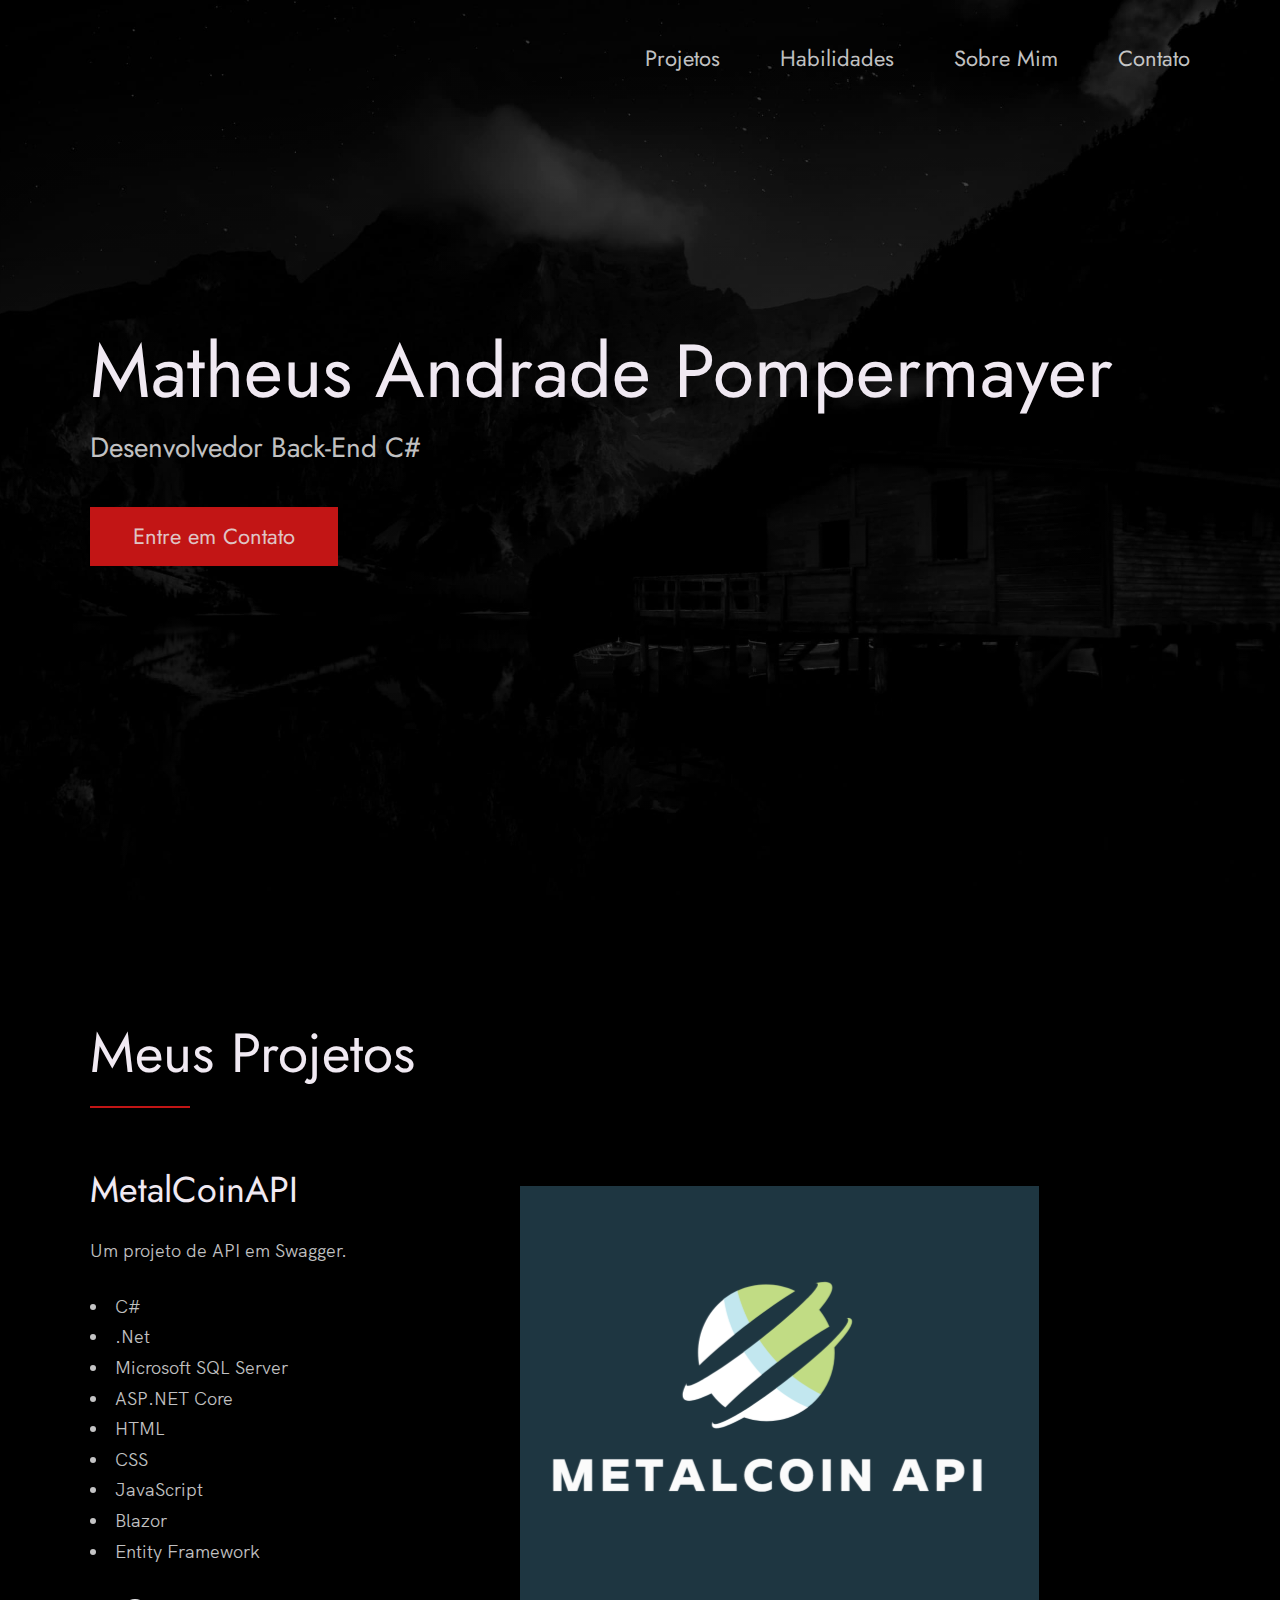
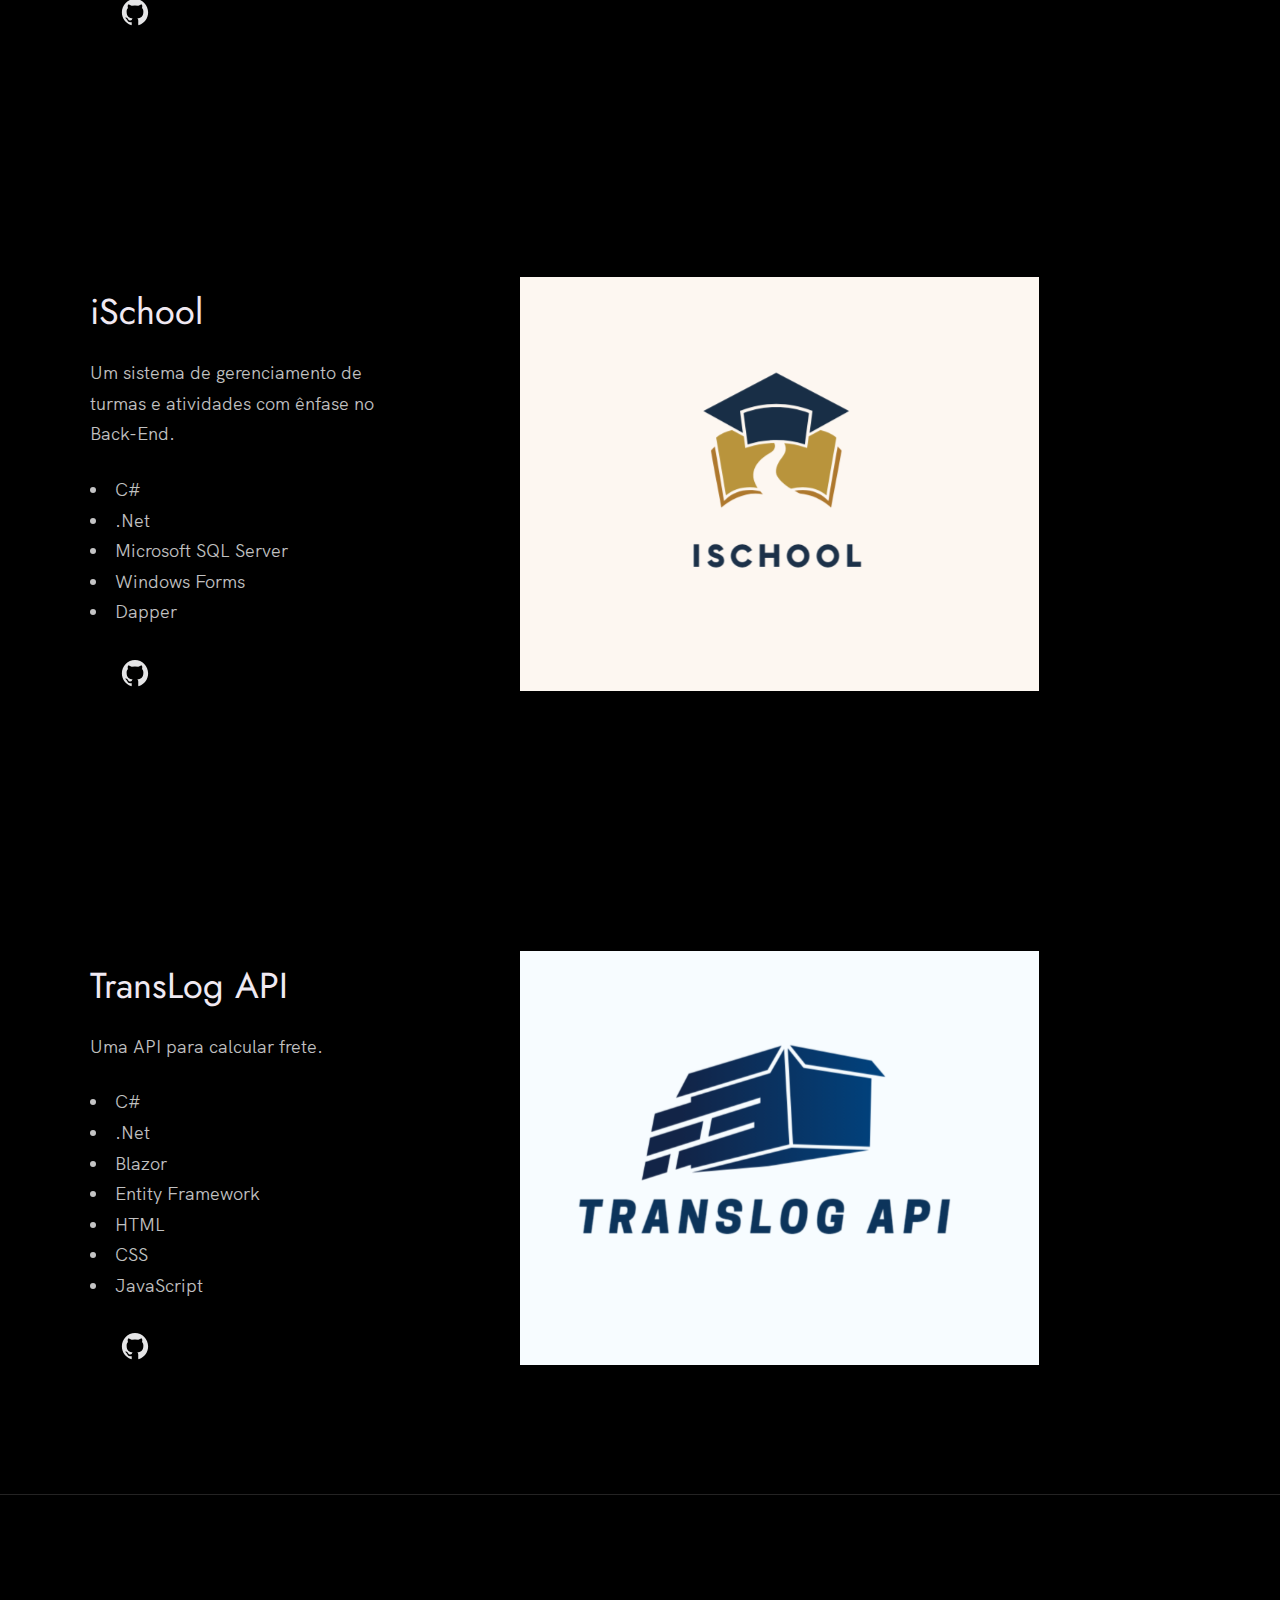
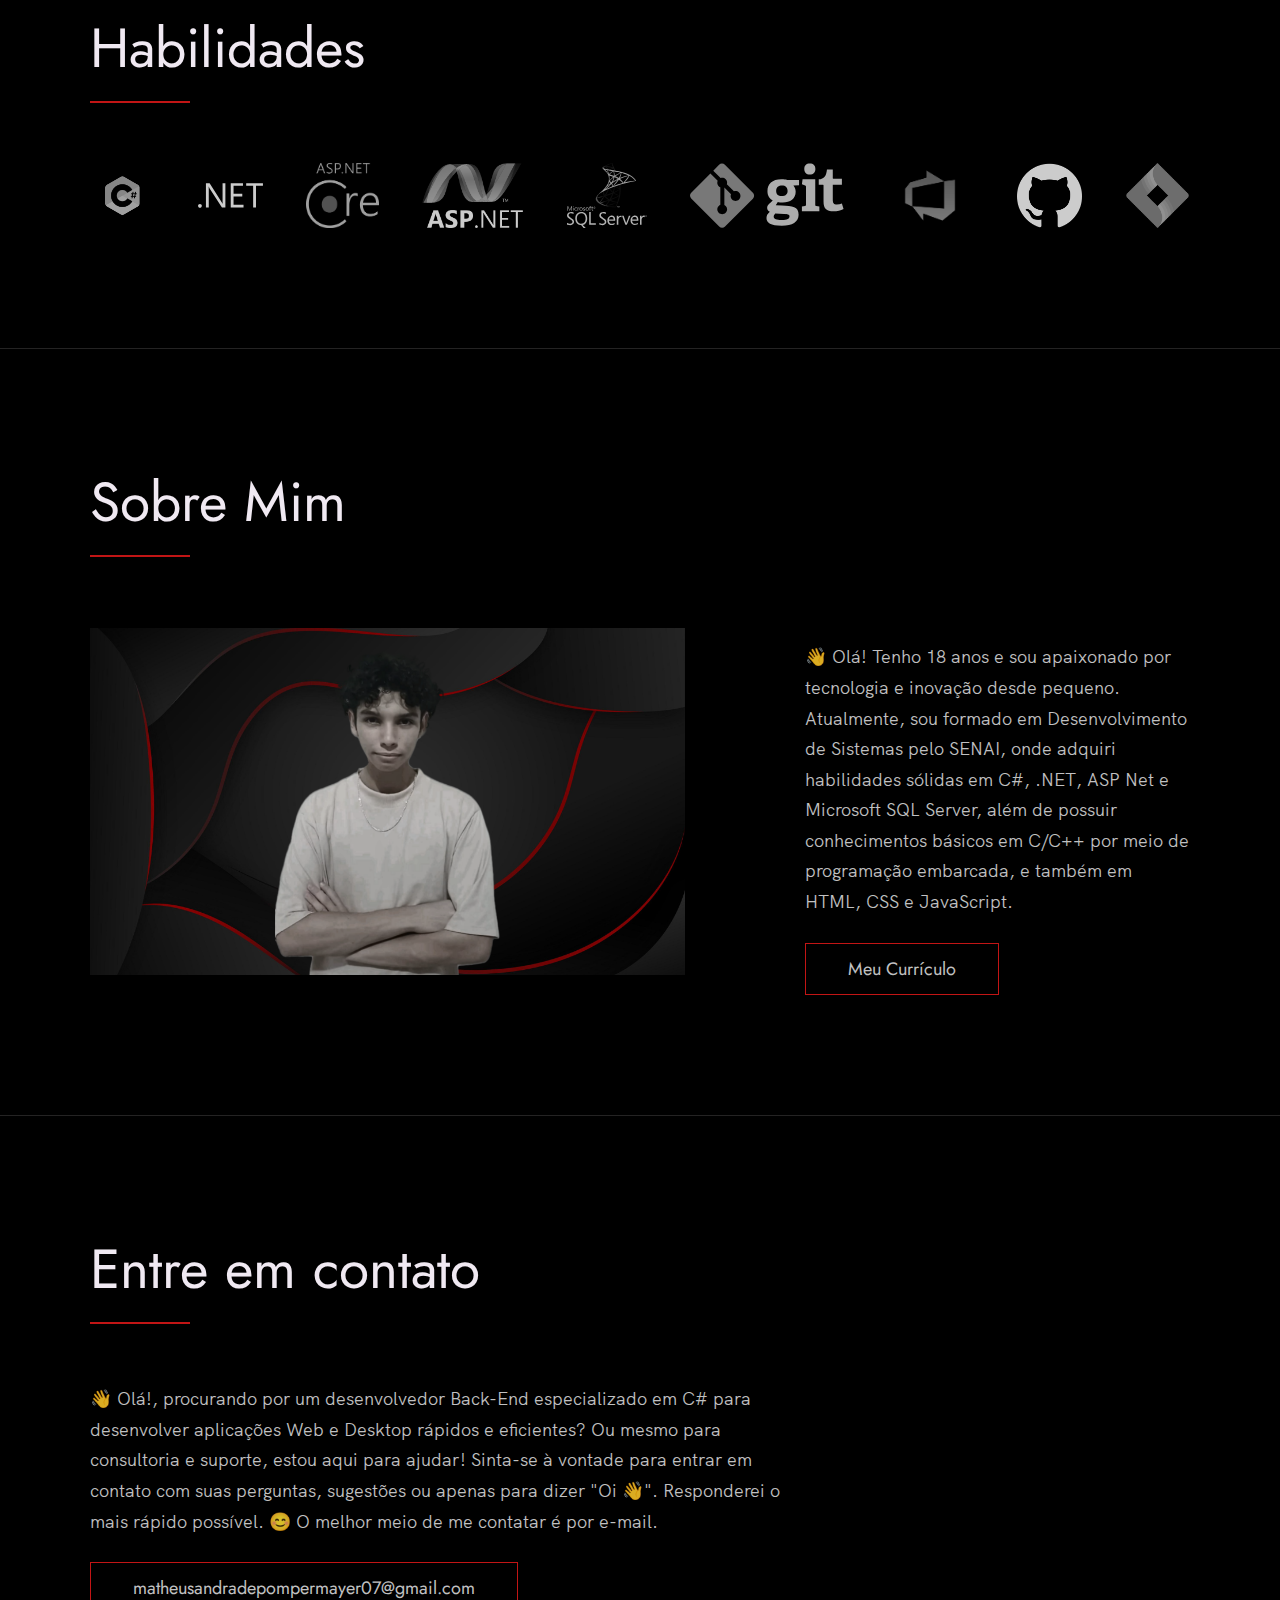
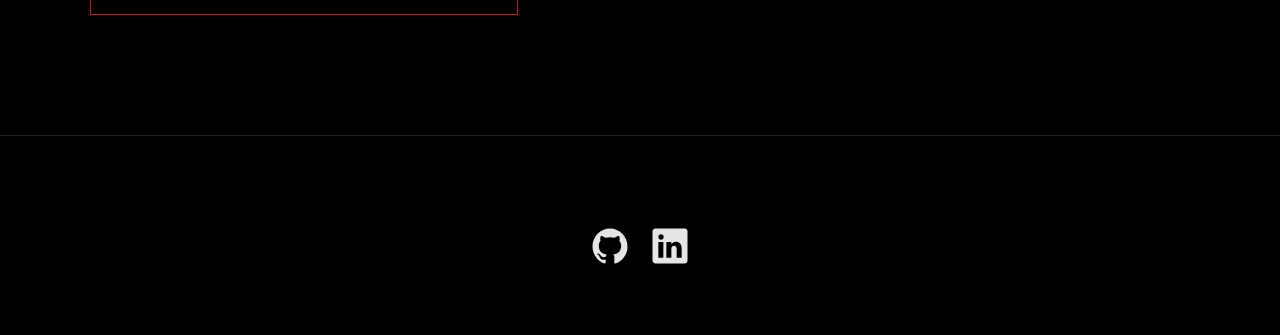
<file: index.html>
<!DOCTYPE html>
<html lang="pt-br">

<head>
  <meta charset="UTF-8" />
  <meta name="viewport" content="width=device-width, initial-scale=1.0" />
  <link rel="shortcut icon" type="image/png" href="./images/MyerLogo2.0.png" />

  <title>
    Meu Portfólio
  </title>

  <meta name="description" content="Desenvolvedor C# BackEnd, estudante de Desenvolvimento de Sistemas, apaixonado por tecnologia e inovação.">
  <meta name="keywords" content="Matheus Andrade Pompermayer, Desenvolvedor C#, .NET, ASP.NET, Microsoft SQL Server, HTML, CSS, JavaScript, C++, programação embarcada" />
  <link rel="stylesheet" href="index.css" />
</head>

<body>
  <header class="header" role="banner" id="top">
    <div class="row">
      <nav class="nav" role="navigation">
        <ul class="nav__items">
          <li class="nav__item"><a href="#work" class="nav__link">Projetos</a></li>
          <li class="nav__item"><a href="#clients" class="nav__link">Habilidades</a></li>
          <li class="nav__item">
            <a href="#about" class="nav__link">Sobre Mim</a>
          </li>
          <li class="nav__item">
            <a href="#contact" class="nav__link">Contato</a>
          </li>
        </ul>
      </nav>
    </div>
    <div class="header__text-box row">
      <div class="header__text">
        <h1 class="heading-primary">
          <span>Matheus Andrade Pompermayer</span>
        </h1>
        <p>Desenvolvedor Back-End C#</p>
        <a href="#contact" class="btn btn--pink">Entre em Contato</a>
      </div>
    </div>
  </header>

  <main role="main">
    <section class="work" id="work">
      <div class="row">
        <h2>Meus Projetos</h2>
        <div class="work__boxes">
          <div class="work__box">
            <div class="work__text">
              <h3>MetalCoinAPI</h3>
              <p>
                Um projeto de API em Swagger.
              </p>
              <ul class="work__list">
                <li>C#</li>
                <li>.Net</li>
                <li>Microsoft SQL Server</li>
                <li>ASP.NET Core</li>
                <li>HTML</li>
                <li>CSS</li>
                <li>JavaScript</li>
                <li>Blazor</li>
                <li>Entity Framework</li>                
              </ul>
              <div class="work__links">                
                <a href="https://github.com/MatheusAndrade07/MetalCoinAPI" title="View Source Code" target="_blank">
                  <img src="./images/github.svg" class="work__code" alt="GitHub">
                </a>
              </div>
            </div>
            <div class="work__image-box">
              <img src="./images/MetalCoinAPILogo.png" class="work__image" alt="Project 1" />
            </div>
          </div>
          <div class="work__box">
            <div class="work__text">
              <h3>iSchool</h3>
              <p>
                Um sistema de gerenciamento de turmas e atividades com ênfase no Back-End.
              </p>
              <ul class="work__list">
                <li>C#</li>
                <li>.Net</li>
                <li>Microsoft SQL Server</li>
                <li>Windows Forms</li> 
                <li>Dapper</li>                                         
              </ul>
              <div class="work__links">                
                <a href="https://github.com/MatheusAndrade07/ISchool" target="_blank">
                  <img src="./images/github.svg" class="work__code" title="View Source Code" alt="GitHub">
                </a>
              </div>
            </div>
            <div class="work__image-box">
              <img src="./images/iSchoollogo.png" class="work__image" alt="Project 1" />
            </div>
          </div>
          <div class="work__box">
            <div class="work__text">
              <h3>TransLog API</h3>
              <p>
                Uma API para calcular frete.
              </p>
              <ul class="work__list">
                <li>C#</li>
                <li>.Net</li>                
                <li>Blazor</li> 
                <li>Entity Framework</li>
                <li>HTML</li>
                <li>CSS</li>
                <li>JavaScript</li>
              </ul>
              <div class="work__links">                
                <a href="https://github.com/MatheusAndrade07/TransLogAPI" target="_blank">
                  <img src="./images/github.svg" class="work__code" title="View Source Code" alt="GitHub">
                </a>
              </div>
            </div>
            <div class="work__image-box">
              <img src="./images/TransLogAPILogo.png" class="work__image" alt="Project 1" />
            </div>
          </div>                         
          </div>
        </div>
      </div>
    </section>

    <section class="client" id="clients">
      <div class="row">
        <h2>Habilidades</h2>
        <div class="client__logos">
          <img src="./images/CsharpLogo.png" class="client__logo" alt="C#" />
          <img src="./images/dotneticon.svg" class="client__logo" alt=".NET" />
          <img src="./images/AspNetCoreIcon.png" class="client__logo" alt="ASP.NET Core" />
          <img src="./images/AspNet.png" class="client__logo" alt="ASP.NET" />
          <img src="./images/microsoft-sql-server-seeklogo.svg" class="client__logo" alt="Microsoft SQL Server" />
          <img src="./images/git2.svg" class="client__logo" alt="Git" />
          <img src="./images/Azure Devops.png" class="client__logo" alt="Azure DevOps" />
          <img src="./images/github-logo.png" class="client__logo" alt="GitHub" />
          <img src="./images/Jira.png" class="client__logo" alt="Jira" />
        </div>
      </div>
    </section>

    <section class="about" id="about">
      <div class="row">
        <h2>Sobre Mim</h2>
        <div class="about__content">
          <div class="about__text">
            <p>
              👋 Olá! Tenho 18 anos e sou apaixonado por tecnologia e inovação desde pequeno.
               Atualmente, sou formado em Desenvolvimento de Sistemas pelo SENAI,
               onde adquiri habilidades sólidas em C#, .NET, ASP Net e Microsoft SQL Server,
               além de possuir conhecimentos básicos em C/C++ por meio de programação embarcada,
               e também em HTML, CSS e JavaScript. 
            </p>
            <a href="Curriculo1.0.pdf" class="btn" target="_blank">Meu Currículo</a>
          </div>

          <div class="about__photo-container">
            <img class="about__photo" src="./images/SobreMimFundo.png" alt="" />
          </div>
        </div>
      </div>
    </section>
  </main>

  <section class="contact" id="contact">
    <div class="row">
      <h2>Entre em contato</h2>
      <div class="contact__info">
        <p>
          👋 Olá!, procurando por um desenvolvedor Back-End especializado em C# para desenvolver aplicações Web e Desktop rápidos e eficientes?
          Ou mesmo para consultoria e suporte, estou aqui para ajudar! Sinta-se à vontade para entrar em contato com suas perguntas,
          sugestões ou apenas para dizer "Oi 👋". Responderei o mais rápido possível. 😊 O melhor meio de me contatar é por e-mail.
        </p>
        <a href="mailto:matheusandradepompermayer07@gmail.com" class="btn">matheusandradepompermayer07@gmail.com</a>
      </div>
    </div>
  </section>

  <footer role="contentinfo" class="footer">
    <div class="row">
      <ul class="footer__social-links">
        <li class="footer__social-link-item">
          <a href="https://github.com/MatheusAndrade07" title="Link to Github Profile" target="_blank">
            <img src="./images/github.svg" class="footer__social-image" alt="Github">
          </a>
        </li>
        
        <li class="footer__social-link-item">
          <a href="https://www.linkedin.com/in/matheus-andrade-pompermayer-88a560289/" target="_blank">
            <img src="./images/linkedin.svg" title="Link to Linkedin Profile" class="footer__social-image" alt="Linkedin">
          </a>
        </li>
      </ul>
    </div>
  </footer>

  <a href="#top" class="back-to-top" title="Voltar ao topo">
    <img src="./images/arrow-up.svg" alt="Voltar ao topo" class="back-to-top__image"/>
  </a>
  <script src="./index.js"></script>
</body>

</html>
</file>
<file: index.css>
@font-face {
    font-family: 'Hk Grotesk';
    font-style: normal;
    font-weight: 400;
    src: url('./fonts/HKGrotesk-Regular.woff') format('woff');
}

@font-face {
    font-family: 'Jost';
    font-style: normal;
    font-weight: 400;
    src: url('./fonts/Jost-Regular.ttf') format('woff');
}

* {
    margin: 0;
    padding: 0;
    box-sizing: inherit;
}

:root {
    --font-size-small: 1.8rem;
    --font-size-normal: 2.2rem;
    --font-size-medium: 2.8rem;
    --font-size-medium-1: 3.6rem;
    --font-size-large: 5.5rem;
    --font-size-huge: 7.5rem;
    --font-stack: 'Hk Grotesk', sans-serif;

    --line-height-normal: 1.7;
    --line-height-small: 1.2;

    --black: #000;
    --pink: #c21515;
    --white: #f0e9f2;
    --white-1: #e5e5e6da;


    --container-max-width: 1180px;
    --container-normal-width: 800px;
    --container-medium-width: 700px; 
    --container-small-width: 500px;

    --gutter-huge: 12rem;
    --gutter-medium: 6rem;
    --gutter-normal: 3rem;
    --gutter-small-1: 2.5rem;
    --gutter-small: 2rem;

    --border-light: 1px solid rgb(36, 35, 35);
}

html {
    font-size: 62.5%; /* (16/10)*100 = 62.5% => 1rem = 10px */
    box-sizing: border-box;
    scroll-behavior: smooth;
}

@media(max-width: 1000px) {
    html {
        font-size: 52%;
    }
}

body {
    font-size: var(--font-size-small);
    font-family: var(--font-stack);
    font-weight: 400;
    color: var(--white-1);
    line-height: var(--line-height-normal);
    background: var(--black);
    overflow-x: hidden;
}

.row {
    max-width: var(--container-max-width);
    margin: 0 auto;
}

@media(max-width: 1340px) {
    .row {
        max-width: 1100px;
    }
}

@media(max-width: 1240px) {
    .row {
        padding: 0 var(--gutter-medium);
    }
}

@media(max-width: 600px) {
    .row {
        padding: 0 var(--gutter-normal);
    }
}

@media(max-width: 600px) {
    .row {
        padding: 0 var(--gutter-small);
    }
}

section {
    padding: var(--gutter-huge) 0;
    border-bottom: var(--border-light);
}

img {
    object-fit: contain;
    max-width: 100%;
}

h1,
h2,
h3 {
    font-family: 'Jost', sans-serif;
    font-weight: 400;
    line-height: var(--line-height-small);
    color: var(--white);
}

.heading-primary {
    line-height: 1;
    font-size: var(--font-size-huge);
    font-weight: 400;
}

@media(max-width: 900px) {
    .heading-primary {
        font-size: 6.5rem;
    }
}

h2 {
    font-size: var(--font-size-large);
    margin-bottom: var(--gutter-medium);
}

h2::after {
    content: '';
    display: block;
    height: 2px;
    width: 10rem;
    background: var(--pink);
    margin: var(--gutter-small) 0;
}

h3 {
    font-size: var(--font-size-medium-1);
    margin-bottom: var(--gutter-small);
}

@media(max-width: 500px) {
    .heading-primary {
        font-size: var(--font-size-large);
    }

    h2 {
        font-size: var(--font-size-medium-1);
    }

    h3 {
        font-size: var(--font-size-medium);
    }
}

p {
    margin: var(--gutter-small-1) 0;
}

@media(max-width: 900px) {
    p { 
        max-width: var(--container-small-width);
    }
}

a {
    color: var(--white);
    font-weight: 400;
    font-family: 'Jost', sans-serif;
    transition: all .2s;
    outline: 2px solid transparent;
}

::-moz-focus-inner {
    border: 0;
}

button:focus,
a:focus {
    outline: 2px solid var(--pink);
}

body:not(.user-is-tabbing) button:focus,
body:not(.user-is-tabbing) a:focus {
    outline: none;
}

.link:hover {
    color: var(--pink);
}

.btn {
    position: relative;
    display: inline-block;
    padding: 1rem 4.2rem;
    text-decoration: none;
    color: inherit;
    border: 1px solid  var(--pink);
    font-weight: 400;
}

.btn:focus {
    outline: none;
}

.btn::after {
    content: '';
    display: block;
    position: absolute;
    top: 0;
    left: 0;
    right: 100%;
    background: var(--white);
    height: 100%;
    z-index: -1;
    transition: all 0.2s cubic-bezier(1, 0.68, 0.16, 0.9);
}

.btn:hover::after,
.btn:focus::after {
    right: 0;
    background: var(--pink);
}

.btn--pink {
    background: var(--pink);
    transition: all 0.2s;
}

.btn--pink::after {
    display: none;
}

.btn--pink:hover,
.btn--pink:focus {
    background: transparent;
}

.link__text {
    position: relative;
    display: inline-block;
    padding: .6rem;
    color: inherit;
    text-decoration: none;
    border-bottom: 1px solid var(--pink);
}

.link__text::after {
    content: '';
    display: block;
    position: absolute;
    top: 0;
    left: 0;
    right: 100%;
    background: var(--white);
    height: 100%;
    z-index: -1;
    transition: all 0.2s cubic-bezier(1, 0.68, 0.16, 0.9);
}

.link__text:focus {
    outline: none;
}

.link__text:hover::after,
.link__text:focus:after {
    right: 0;
    background: var(--pink);
}

.link__text span {
    padding-left: 1rem;
    font-family: sans-serif;
}

/* ----- Back to Top ----- */

.back-to-top {
    position: fixed;
    bottom: 4rem;
    right: 4rem;
    display: flex;
    justify-content: center;
    align-items: center;
    height: 5.5rem;
    width: 5.5rem;
    background-color: var(--pink);
    border-radius: 50%;
    z-index: 10;
    visibility: hidden;
    transition: all .4s;
}

.back-to-top__image {
    height: 70%;
}

@media(max-width: 900px) {
    .back-to-top {
        right: 2rem;
    }
}

@media(max-width: 500px) {
    .back-to-top {
        right: 1rem;
    }
}

.nav {
    display: flex;
    justify-content: flex-end;
    padding: var(--gutter-normal) 0;
}

.nav__items {
    display: flex;
    list-style: none;
}

.nav__item:not(:last-child) {
    margin-right: var(--gutter-medium);
}

@media(max-width: 500px) {
    .nav {
        justify-content: center;
    }
}

@media(max-width: 400px) {
    .nav__item:not(:last-child) {
        margin-right: var(--gutter-normal);
    }
}

@media(max-width: 300px) {
    .nav {
        font-size: var(--font-size-small);
    }
}

.nav__link {
    position: relative;
    display: inline-block;
    padding: 1rem 0;
    text-decoration: none;
    color: inherit;
    transition: all .2s;
}

.nav__link::after {
    content: '';
    position: absolute;
    bottom: 0;
    left: 0;
    right: 100%;
    display: inline-block;
    height: 1rem;
    background: var(--white);
    transition: all 0.25s cubic-bezier(1, 0.68, 0.16, 0.9);
}

.nav__link:hover {
    color: var(--pink);
}

.nav__link:hover::after {
    right: 0;
    height: 2px;
    background: var(--pink);
}

.header {
    background: linear-gradient(rgba(0,0,0, .1), rgba(0,0,0, .4)), 
        url('./images/header.jpg');
    height: 100vh;
    background-size: cover;
    background-position: center;
    background-attachment: fixed;
    font-size: var(--font-size-normal);
}

.header__text {
    position: absolute;
    top: 50%;
    transform: translateY(-50%);
}

.header__text p {
    margin: 1.5rem 0 3.5rem;
    max-width: var(--container-medium-width);
    font-family: 'Jost', sans-serif;
    font-size: var(--font-size-medium);
}

@media(max-width: 500px) {
    .header {
        text-align: center;
    }

    .header__text p {
        transform: scale(.8);
    }
}

.work__box {
    display: flex;
    align-items: center;
}

@media(max-width: 900px) {
    .work__box {
        align-items: initial;
        flex-direction: column-reverse;
    }
}

.work__box:not(:last-child) {
    margin-bottom: 25rem;
}

@media(max-width: 500px) {
    .work__box:not(:last-child) {
        margin-bottom: 20rem;
    }
}

.work__links {
    display: flex;
    align-items: center;
}

.work__text {
    flex: 0 0 30%;
}

.work__list {
    list-style-position: inside;
    margin-bottom: var(--gutter-normal);
}

.work__code {
    display: block;
    height: 3rem;
    margin-left: var(--gutter-normal);
    transition: all .3s;
}

.work__code:hover {
    transform: scale(1.2);
}

.work__image-box {
    margin-bottom: var(--gutter-normal);
}

@media(min-width: 901px) {
    .work__image-box {
        flex: 1;
        margin: 0 0 0 10rem;
    }
}

@media(max-width: 900px) {
    .work__code {
        height: 4rem;
    }
}
.client__logos {
    display: flex;
    justify-content: space-between;
    filter: invert(100%) grayscale(100%) opacity(.8);
}

.client__logo {
    height: 6.5rem;
    max-width: 18rem;
}

@media(max-width: 1240px) {
    .client__logos {
        overflow-x: scroll;
        padding: var(--gutter-normal);
    }

    .client__logo:not(:last-of-type) {
        margin-right: var(--gutter-medium);
    }
}
.about__content {
    display: flex;
    flex-direction: row-reverse;
    align-items: center;
}

@media(max-width: 900px) {
    .about__content {
        flex-direction: column-reverse;
        align-items: initial;
    }
}

.about__photo-container {
    margin-bottom: var(--gutter-normal);
}

@media(min-width: 901px) {
    .about__text {
        flex: 0 0 35%;
    }
    
    .about__photo-container {
        flex: 1;
        margin: 0 var(--gutter-huge) 0 0;
    }
}
.contact__info {
    max-width: var(--container-medium-width);
}

.footer {
    text-align: center;
    padding: var(--gutter-medium) 0 var(--gutter-normal);
}

.footer__social-links {
    display: flex;
    justify-content: center;
    padding: var(--gutter-normal) 0;
    list-style: none;
}

.footer__social-link-item:not(:last-of-type) {
    margin-right: var(--gutter-small);
}

.footer__social-image {
    height: 4rem;
}

.footer__github-buttons {
    display: flex;
    justify-content: center;
}

.footer__github-buttons iframe {
    height: 2.5rem;
    width: 84px;
    transform: translateY(3px);
}

@media(max-width: 500px) {
    .footer {
        padding: var(--gutter-medium) 0;
    } 
}
</file>
